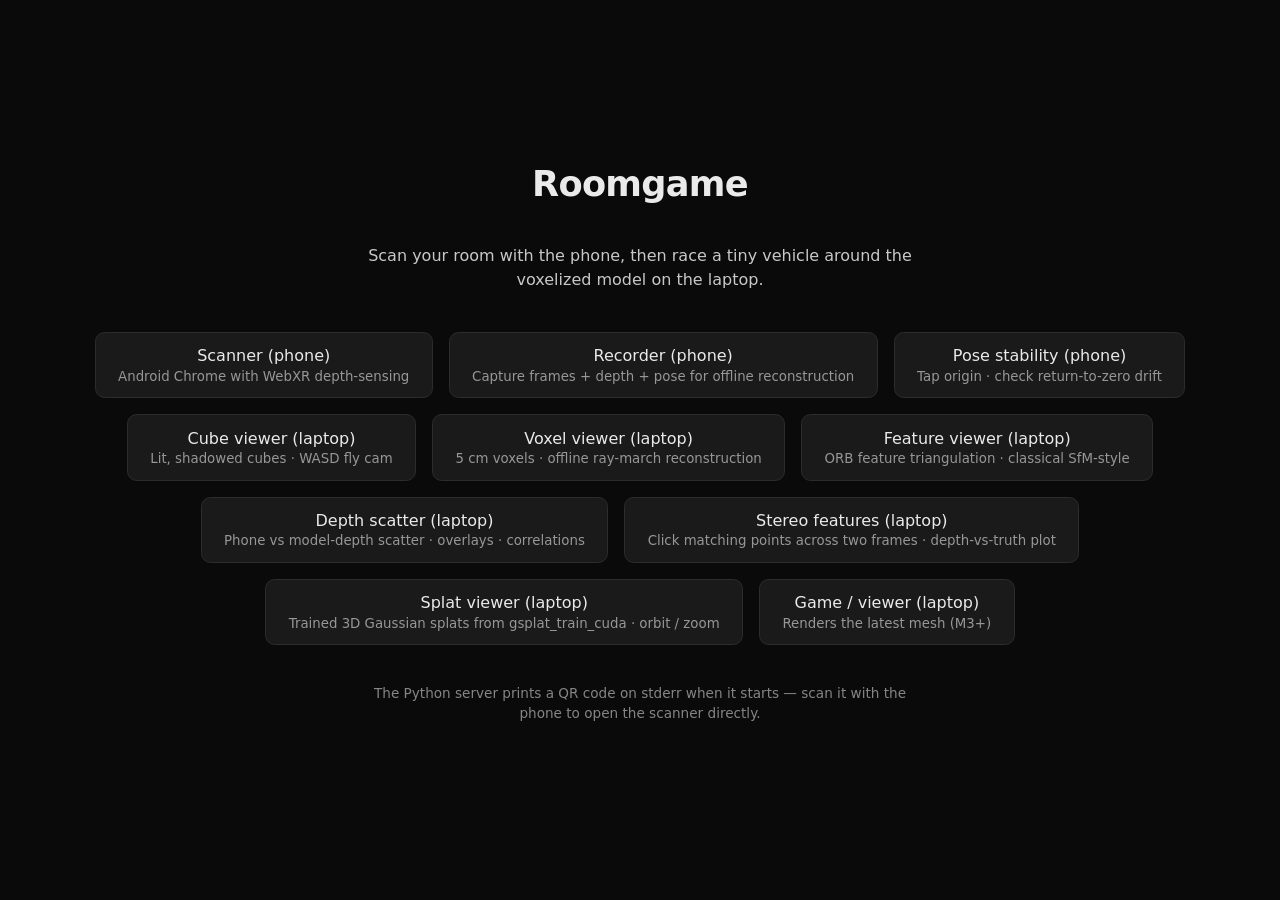
<file: web/index.html>
<!DOCTYPE html>
<html lang="en">
<head>
  <meta charset="utf-8">
  <title>Roomgame</title>
  <meta name="viewport" content="width=device-width, initial-scale=1, viewport-fit=cover">
  <meta name="theme-color" content="#0a0a0a">
  <link rel="stylesheet" href="styles.css">
</head>
<body class="landing">
  <h1>Roomgame</h1>
  <p>Scan your room with the phone, then race a tiny vehicle around the voxelized model on the laptop.</p>
  <div class="links">
    <a href="scan.html">
      Scanner (phone)
      <small>Android Chrome with WebXR depth-sensing</small>
    </a>
    <a href="cubes.html">
      Recorder (phone)
      <small>Capture frames + depth + pose for offline reconstruction</small>
    </a>
    <a href="pose.html">
      Pose stability (phone)
      <small>Tap origin · check return-to-zero drift</small>
    </a>
    <a href="cubeview.html">
      Cube viewer (laptop)
      <small>Lit, shadowed cubes · WASD fly cam</small>
    </a>
    <a href="voxelview.html">
      Voxel viewer (laptop)
      <small>5 cm voxels · offline ray-march reconstruction</small>
    </a>
    <a href="featureview.html">
      Feature viewer (laptop)
      <small>ORB feature triangulation · classical SfM-style</small>
    </a>
    <a href="depthscatter.html">
      Depth scatter (laptop)
      <small>Phone vs model-depth scatter · overlays · correlations</small>
    </a>
    <a href="stereo.html">
      Stereo features (laptop)
      <small>Click matching points across two frames · depth-vs-truth plot</small>
    </a>
    <a href="splatview.html">
      Splat viewer (laptop)
      <small>Trained 3D Gaussian splats from gsplat_train_cuda · orbit / zoom</small>
    </a>
    <a href="game.html">
      Game / viewer (laptop)
      <small>Renders the latest mesh (M3+)</small>
    </a>
  </div>
  <p style="opacity: 0.55; font-size: 0.85rem;">
    The Python server prints a QR code on stderr when it starts —
    scan it with the phone to open the scanner directly.
  </p>
</body>
</html>
</file>
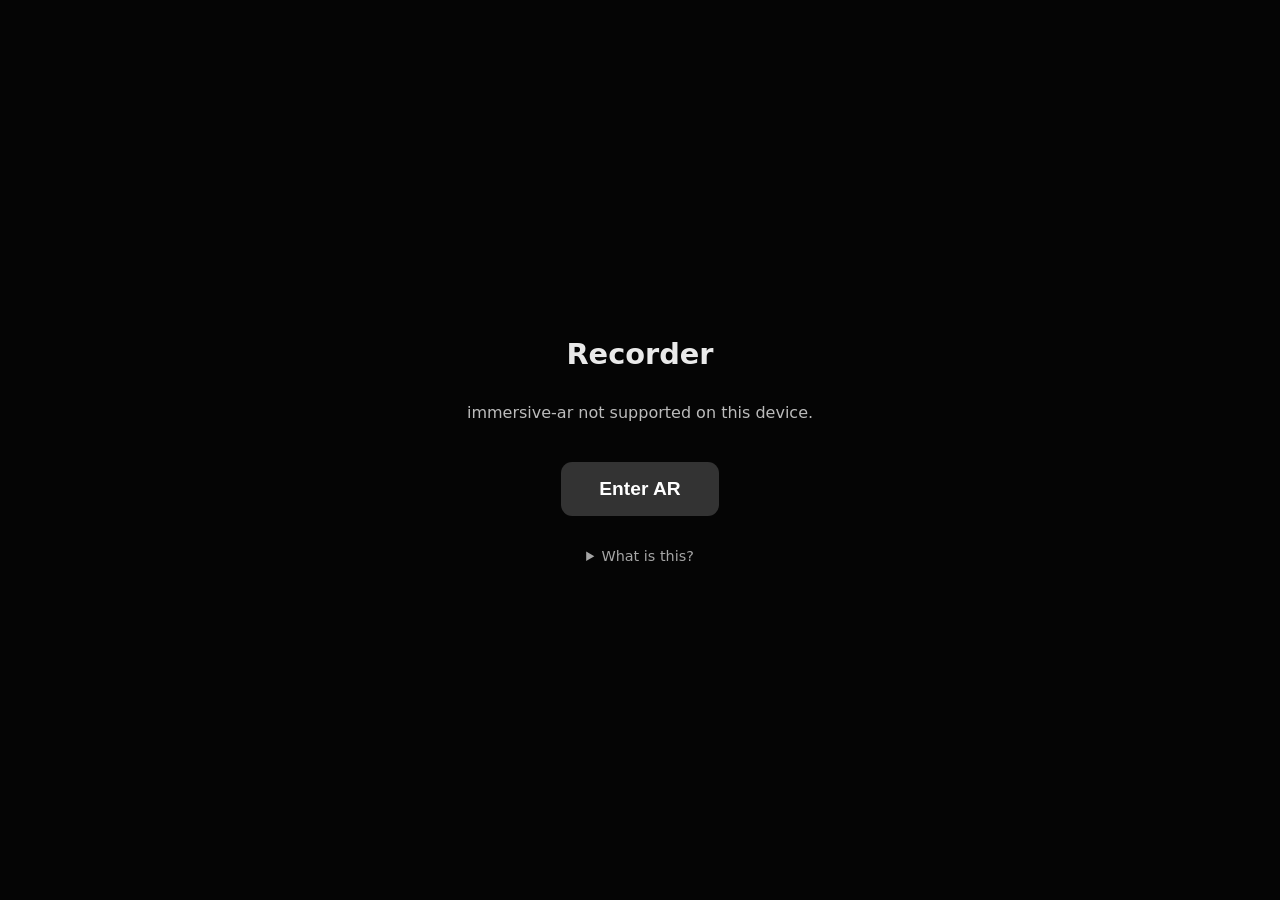
<file: web/cubes.html>
<!DOCTYPE html>
<html lang="en">
<head>
  <meta charset="utf-8">
  <title>Roomgame · Recorder</title>
  <meta name="viewport" content="width=device-width, initial-scale=1, user-scalable=no, viewport-fit=cover">
  <meta name="theme-color" content="#000000">
  <link rel="stylesheet" href="styles.css">
  <style>
    .cube-controls {
      pointer-events: auto;
      align-self: stretch;
      display: flex;
      flex-direction: column;
      gap: 0.6rem;
      background: rgba(0, 0, 0, 0.55);
      border-radius: 0.6rem;
      padding: 0.7rem 0.9rem;
      margin: 0 1rem;
    }
    .cube-controls .row {
      display: flex;
      align-items: center;
      gap: 0.6rem;
    }
    .cube-controls label {
      font-size: 0.8rem;
      opacity: 0.75;
      min-width: 4.5rem;
    }
    .cube-controls input[type="number"] {
      background: #1a1a1a;
      color: #eaeaea;
      border: 1px solid #333;
      border-radius: 0.3rem;
      padding: 0.25rem 0.4rem;
      font-size: 0.85rem;
    }
    .rec-btn {
      pointer-events: auto;
      background: #d33;
      color: white;
      border: 0;
      border-radius: 0.6rem;
      padding: 0.7rem 1.2rem;
      font-size: 1rem;
      font-weight: 600;
      cursor: pointer;
    }
    .rec-btn.recording { background: #4caf50; }
    .rec-btn:disabled { background: #333; cursor: not-allowed; }
    .cube-stats {
      display: flex;
      gap: 0.5rem;
      flex-wrap: wrap;
    }
  </style>
</head>
<body class="scan-body">
  <div id="gate" class="gate">
    <h1>Recorder</h1>
    <p id="gateMsg" class="gate-msg">Checking WebXR depth-sensing support…</p>
    <button id="startBtn" class="big-btn" disabled>Enter AR</button>
    <details class="gate-help">
      <summary>What is this?</summary>
      <p>
        Records full-resolution camera frames + depth maps + camera pose
        from the phone to <code>captured_frames/</code> on the laptop.
        No cubes are rendered on the phone — all reconstruction happens
        offline via <code>tools/voxel_reconstruct.py</code>. Use the
        <code>cubeview.html</code> or <code>voxelview.html</code> pages
        on the laptop to view the result.
      </p>
    </details>
  </div>

  <div id="xrOverlay" class="xr-overlay">
    <div class="hud-row top">
      <button id="exitBtn" class="hud-btn" aria-label="Exit AR">×</button>
      <div id="hudStatus" class="hud-status">starting…</div>
      <button id="resetBtn" class="hud-btn" aria-label="Reset cube grid" title="Wipe server-side cube grid">↺</button>
    </div>

    <div class="cube-controls">
      <div class="row">
        <button id="recBtn" class="rec-btn">Start recording</button>
        <span class="cube-stats">
          <span class="hud-stat"><span class="hud-label">frames</span><span class="hud-value" id="hudFrames">0</span></span>
        </span>
      </div>
      <div class="row">
        <label for="cubeSize">cube size</label>
        <input id="cubeSize" type="number" min="0.05" max="2.0" step="0.05" value="0.25" style="width:5rem">
        <span style="opacity:0.7; font-size:0.8rem">m (server-side cube grid only)</span>
      </div>
    </div>
  </div>

  <script type="module" src="./cubes.js"></script>
</body>
</html>
</file>
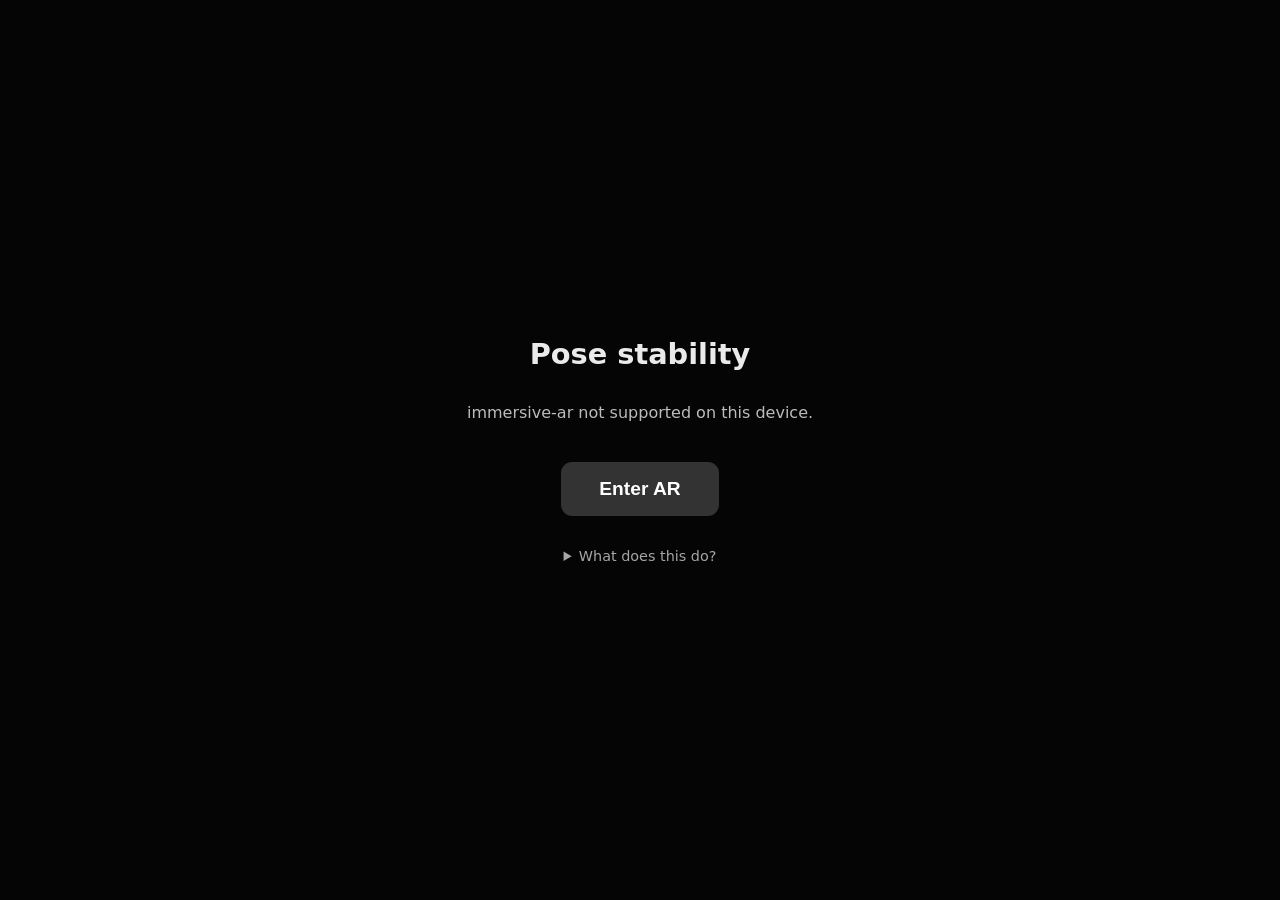
<file: web/pose.html>
<!DOCTYPE html>
<html lang="en">
<head>
  <meta charset="utf-8">
  <title>Roomgame · Pose stability</title>
  <meta name="viewport" content="width=device-width, initial-scale=1, user-scalable=no, viewport-fit=cover">
  <meta name="theme-color" content="#000000">
  <link rel="stylesheet" href="styles.css">
  <style>
    .pose-readout {
      pointer-events: none;
      background: rgba(0, 0, 0, 0.6);
      border-radius: 0.5rem;
      padding: 0.75rem 1rem;
      font-variant-numeric: tabular-nums;
      font-family: ui-monospace, "SF Mono", Menlo, monospace;
      font-size: 1.1rem;
      line-height: 1.45;
      align-self: center;
      min-width: 18rem;
    }
    .pose-readout .label { display: inline-block; width: 5.5rem; opacity: 0.65; }
    .pose-readout .row    { display: block; }
    .pose-readout .big    { font-size: 1.35rem; font-weight: 600; margin-bottom: 0.4rem; }
    .pose-readout .ok     { color: #6cf28b; }
    .pose-readout .warn   { color: #f2c46c; }
    .pose-readout .bad    { color: #ff7777; }
    .traj-canvas {
      pointer-events: none;
      align-self: center;
      width: 70vw;
      max-width: 320px;
      height: 70vw;
      max-height: 320px;
      background: rgba(0, 0, 0, 0.55);
      border: 1px solid rgba(255, 255, 255, 0.18);
      border-radius: 0.5rem;
    }
  </style>
</head>
<body class="scan-body">
  <div id="gate" class="gate">
    <h1>Pose stability</h1>
    <p id="gateMsg" class="gate-msg">Checking WebXR support…</p>
    <button id="startBtn" class="big-btn" disabled>Enter AR</button>
    <details class="gate-help">
      <summary>What does this do?</summary>
      <p>
        Tap the screen to set the current phone position as the origin.
        The numbers below show how far the phone has moved (cm) and
        rotated (deg) relative to that origin. Walk around, come back,
        and check how close to zero the readings return — that tells
        you how much ARCore drifts on this device.
      </p>
    </details>
  </div>

  <div id="xrOverlay" class="xr-overlay">
    <div class="hud-row top">
      <button id="exitBtn" class="hud-btn" aria-label="Exit AR">×</button>
      <div id="hudStatus" class="hud-status">starting…</div>
      <button id="anchorBtn" class="hud-btn" aria-label="Set origin" title="Set current pose as origin">⊕</button>
    </div>
    <div id="poseReadout" class="pose-readout">
      <span class="row big" id="rDist">|t| = — cm    ∠R = — °</span>
      <span class="row"><span class="label">tx</span><span id="rTx">—</span> cm</span>
      <span class="row"><span class="label">ty</span><span id="rTy">—</span> cm</span>
      <span class="row"><span class="label">tz</span><span id="rTz">—</span> cm</span>
      <span class="row"><span class="label">yaw</span><span id="rYaw">—</span>°</span>
      <span class="row"><span class="label">pitch</span><span id="rPitch">—</span>°</span>
      <span class="row"><span class="label">roll</span><span id="rRoll">—</span>°</span>
      <span class="row"><span class="label">tracking</span><span id="rTrack">—</span></span>
    </div>
    <canvas id="trajCanvas" class="traj-canvas" width="320" height="320"></canvas>
    <div class="hud-tap" id="hudTap">tap anywhere (or ⊕) to set origin</div>
  </div>

  <script type="module" src="./pose.js"></script>
</body>
</html>
</file>
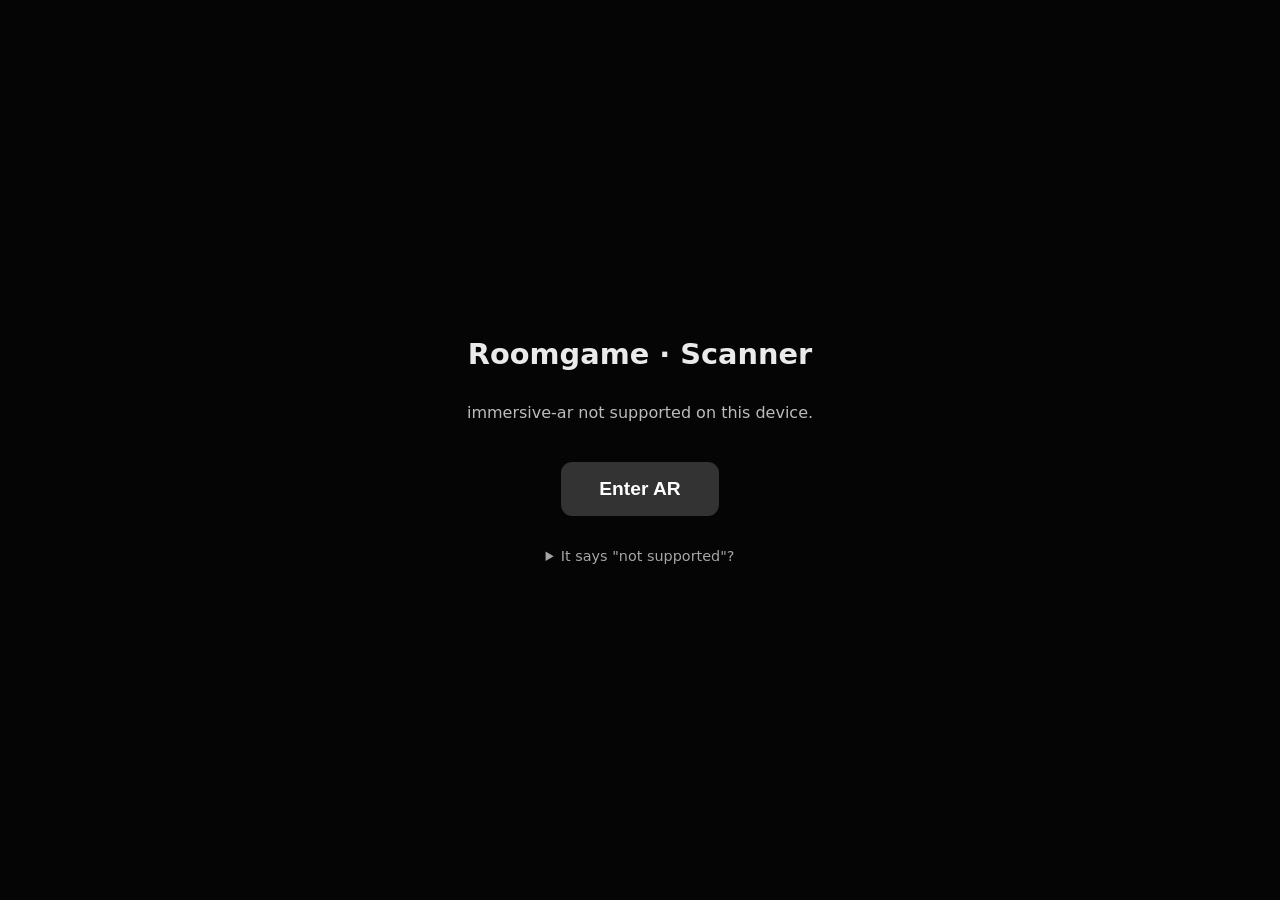
<file: web/scan.html>
<!DOCTYPE html>
<html lang="en">
<head>
  <meta charset="utf-8">
  <title>Roomgame · Scanner</title>
  <meta name="viewport" content="width=device-width, initial-scale=1, user-scalable=no, viewport-fit=cover">
  <meta name="theme-color" content="#000000">
  <link rel="stylesheet" href="styles.css">
</head>
<body class="scan-body">
  <!-- Pre-AR landing (also shown if WebXR depth isn't available) -->
  <div id="gate" class="gate">
    <h1>Roomgame · Scanner</h1>
    <p id="gateMsg" class="gate-msg">Checking WebXR depth-sensing support…</p>
    <button id="startBtn" class="big-btn" disabled>Enter AR</button>
    <details class="gate-help">
      <summary>It says "not supported"?</summary>
      <ul>
        <li>This page works on <b>Android Chrome</b> with an ARCore-supported phone.</li>
        <li>Connect the phone to the laptop over HTTPS (run <code>tools/serve.py&nbsp;--https</code>) or via <code>adb reverse</code>.</li>
        <li>iOS Safari has no WebXR <code>immersive-ar</code> mode and won't work.</li>
      </ul>
    </details>
  </div>

  <!-- Shown to the WebXR session via the dom-overlay feature. The whole
       overlay is click-through except for buttons; tapping anywhere else on
       screen fires an XR select event we use to capture a frame. -->
  <div id="xrOverlay" class="xr-overlay">
    <!-- Depth visualisation. Bands alternate dark/light per 1 m of depth so
         we can sanity-check what ARCore is reporting. Drawn rotated 90°
         (buffer is landscape-oriented; phone is held portrait). -->
    <canvas id="depthOverlay" class="depth-overlay"></canvas>
    <div class="hud-row top">
      <button id="exitBtn" class="hud-btn" aria-label="Exit AR">×</button>
      <div id="hudStatus" class="hud-status">starting…</div>
      <button id="resetBtn" class="hud-btn" aria-label="Reset grid" title="Wipe voxel grid and start fresh">↺</button>
      <button id="depthToggleBtn" class="hud-btn" aria-label="Toggle depth overlay">D</button>
    </div>
    <div class="hud-row bottom">
      <div class="hud-stat">
        <span class="hud-label">depth</span>
        <span class="hud-value" id="hudDepth">—</span>
      </div>
      <div class="hud-stat">
        <span class="hud-label">frames</span>
        <span class="hud-value" id="hudFrames">0</span>
      </div>
      <div class="hud-stat">
        <span class="hud-label">last</span>
        <span class="hud-value" id="hudLast">—</span>
      </div>
    </div>
    <div class="hud-tap" id="hudTap">tap to start streaming</div>
  </div>

  <script type="module" src="./scan.js"></script>
</body>
</html>
</file>
<file: web/styles.css>
/* Roomgame — minimal styling. Two surfaces: scanner (full-screen, dark
   AR HUD) and laptop (orbit-camera viewer). Shared primitives only. */

* { box-sizing: border-box; }

html, body {
  margin: 0;
  padding: 0;
  height: 100%;
  background: #0a0a0a;
  color: #eaeaea;
  font-family: -apple-system, BlinkMacSystemFont, "Segoe UI", Roboto, system-ui, sans-serif;
}

a { color: #6ec4ff; }

/* ---- landing page ----------------------------------------------------- */

.landing {
  display: flex;
  flex-direction: column;
  gap: 1.5rem;
  align-items: center;
  justify-content: center;
  min-height: 100vh;
  padding: 2rem;
  text-align: center;
}

.landing h1 {
  font-size: 2.2rem;
  margin: 0;
  letter-spacing: -0.02em;
}

.landing p { max-width: 36rem; line-height: 1.5; opacity: 0.85; }

.landing .links {
  display: flex;
  gap: 1rem;
  flex-wrap: wrap;
  justify-content: center;
}

.landing .links a {
  background: #1a1a1a;
  border: 1px solid #2c2c2c;
  border-radius: 0.6rem;
  padding: 0.85rem 1.4rem;
  text-decoration: none;
  color: #eaeaea;
  font-weight: 500;
}

.landing .links a small { display: block; opacity: 0.6; font-weight: 400; margin-top: 0.2rem; }

/* ---- scanner gate (pre-AR) ------------------------------------------- */

.scan-body { background: #050505; }

.gate {
  display: flex;
  flex-direction: column;
  gap: 1rem;
  align-items: center;
  justify-content: center;
  min-height: 100vh;
  padding: 2rem;
  text-align: center;
}

.gate h1 { margin: 0; font-size: 1.8rem; }
.gate-msg { opacity: 0.8; max-width: 28rem; }

.big-btn {
  background: #2563eb;
  color: white;
  border: 0;
  border-radius: 0.7rem;
  padding: 1rem 2.4rem;
  font-size: 1.2rem;
  font-weight: 600;
  cursor: pointer;
  margin-top: 0.5rem;
}

.big-btn:disabled { background: #333; cursor: not-allowed; }

.gate-help {
  opacity: 0.7;
  max-width: 28rem;
  font-size: 0.9rem;
  margin-top: 1rem;
}
.gate-help summary { cursor: pointer; }
.gate-help ul { text-align: left; padding-left: 1.2rem; }
.gate-help code { background: #1a1a1a; padding: 0.1rem 0.35rem; border-radius: 0.25rem; }

/* ---- AR HUD ----------------------------------------------------------- */

.xr-overlay {
  position: fixed;
  inset: 0;
  pointer-events: none;
  display: none;             /* toggled to flex by scan.js when AR starts */
  flex-direction: column;
  justify-content: space-between;
  padding: 1rem;
  font-size: 0.9rem;
}

.hud-row {
  display: flex;
  align-items: center;
  justify-content: space-between;
  gap: 0.5rem;
}

.hud-row.top    { padding-top: env(safe-area-inset-top, 0); }
.hud-row.bottom { padding-bottom: env(safe-area-inset-bottom, 0); }

.hud-btn {
  pointer-events: auto;
  background: rgba(0, 0, 0, 0.55);
  color: white;
  border: 1px solid rgba(255, 255, 255, 0.2);
  border-radius: 999px;
  width: 2.6rem;
  height: 2.6rem;
  font-size: 1.4rem;
  line-height: 1;
  cursor: pointer;
}

.hud-status {
  background: rgba(0, 0, 0, 0.55);
  border-radius: 0.4rem;
  padding: 0.4rem 0.75rem;
  font-variant-numeric: tabular-nums;
}

.hud-stat {
  background: rgba(0, 0, 0, 0.55);
  border-radius: 0.4rem;
  padding: 0.35rem 0.6rem;
  display: flex;
  flex-direction: column;
  align-items: flex-start;
  min-width: 4.5rem;
  font-variant-numeric: tabular-nums;
}
.hud-label { font-size: 0.65rem; opacity: 0.65; text-transform: uppercase; letter-spacing: 0.1em; }
.hud-value { font-size: 1rem; }

.hud-tap {
  position: absolute;
  bottom: 5rem;
  left: 50%;
  transform: translateX(-50%);
  background: rgba(0, 0, 0, 0.55);
  border-radius: 0.4rem;
  padding: 0.4rem 0.8rem;
  font-size: 0.85rem;
  opacity: 0.85;
  pointer-events: none;
}

/* Depth visualisation: covers the full screen so canvas-pixel ↔ view-coord
   is a direct (x/W, 1 − y/H) mapping. Each output pixel is reprojected back
   into depth-buffer coords via normDepthBufferFromNormView, so the overlay
   aligns with the camera image. Slightly transparent so the camera image is
   still readable underneath. */
.depth-overlay {
  position: fixed;
  inset: 0;
  width: 100vw;
  height: 100vh;
  opacity: 0.45;
  pointer-events: none;
  image-rendering: pixelated;
  image-rendering: crisp-edges;
  z-index: 0;
}
.depth-overlay.hidden { display: none; }
</file>
